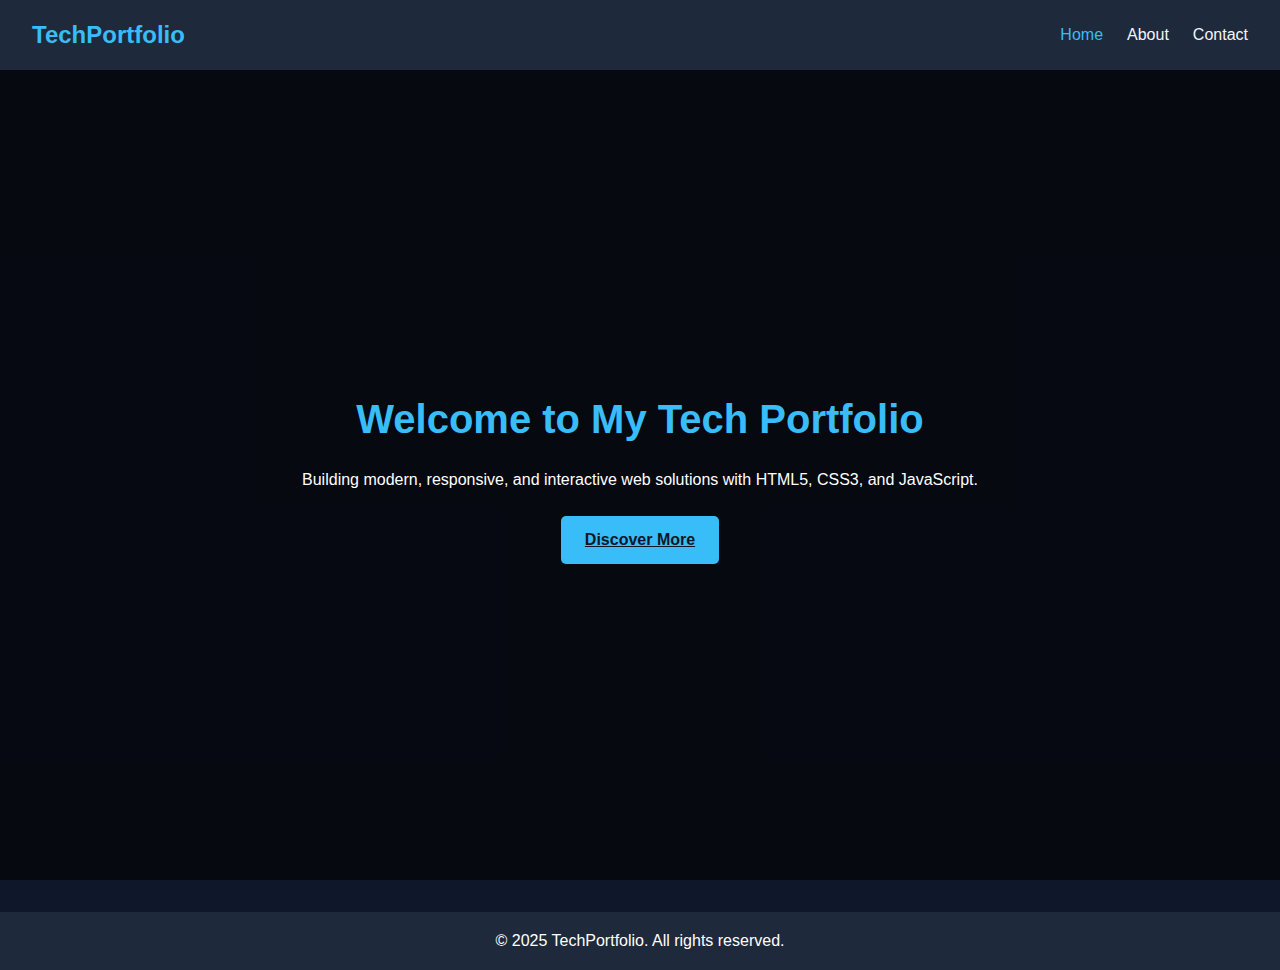
<file: index.html>
<!DOCTYPE html>
<html lang="en">

<head>
    <meta charset="UTF-8" />
    <meta name="viewport" content="width=device-width, initial-scale=1.0" />
    <title>My Portfolio - Home</title>
    <link rel="stylesheet" href="style.css" />
    <script defer src="script.js"></script>
</head>

<body>
    <header>
        <nav class="navbar">
            <h1 class="logo">TechPortfolio</h1>
            <ul class="nav-links" id="navLinks">
                <!-- ✅ fixed links (no / before or after filenames) -->
                <li><a href="index.html" class="active">Home</a></li>
                <li><a href="about.html">About</a></li>
                <li><a href="contact.html">Contact</a></li>
            </ul>
            <button class="menu-toggle" id="menuToggle">☰</button>
        </nav>
    </header>

    <main>
        <section class="hero home-hero">
            <div class="hero-content">
                <h2>Welcome to My Tech Portfolio</h2>
                <p>Building modern, responsive, and interactive web solutions with HTML5, CSS3, and JavaScript.</p>
                <a href="about.html" class="btn">Discover More</a>
            </div>
        </section>
    </main>

    <footer>
        <p>&copy; 2025 TechPortfolio. All rights reserved.</p>
    </footer>
</body>

</html>
</file>
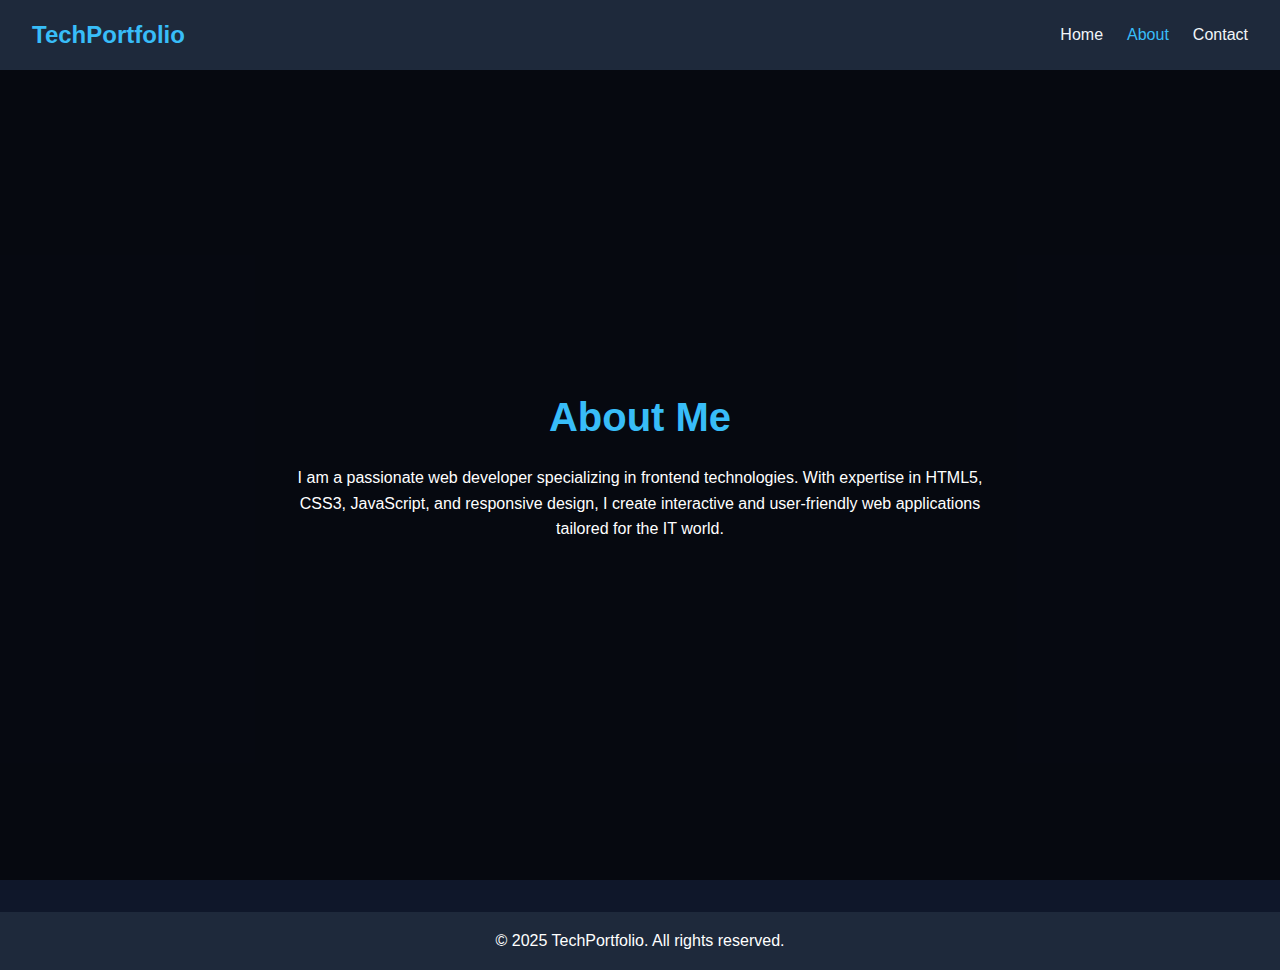
<file: about.html>
<!DOCTYPE html>
<html lang="en">

<head>
    <meta charset="UTF-8" />
    <meta name="viewport" content="width=device-width, initial-scale=1.0" />
    <title>My Portfolio - About</title>
    <link rel="stylesheet" href="style.css" />
    <script defer src="script.js"></script>
</head>

<body>
    <header>
        <nav class="navbar">
            <h1 class="logo">TechPortfolio</h1>
            <ul class="nav-links" id="navLinks">
                <li><a href="index.html">Home</a></li>
                <li><a href="about.html" class="active">About</a></li>
                <li><a href="contact.html">Contact</a></li>
            </ul>
            <button class="menu-toggle" id="menuToggle">☰</button>
        </nav>
    </header>

    <main>
        <section class="hero about-hero">
            <div class="hero-content">
                <h2>About Me</h2>
                <p>
                    I am a passionate web developer specializing in frontend technologies.
                    With expertise in HTML5, CSS3, JavaScript, and responsive design,
                    I create interactive and user-friendly web applications tailored for the IT world.
                </p>
            </div>
        </section>
    </main>

    <footer>
        <p>&copy; 2025 TechPortfolio. All rights reserved.</p>
    </footer>
</body>

</html>
</file>
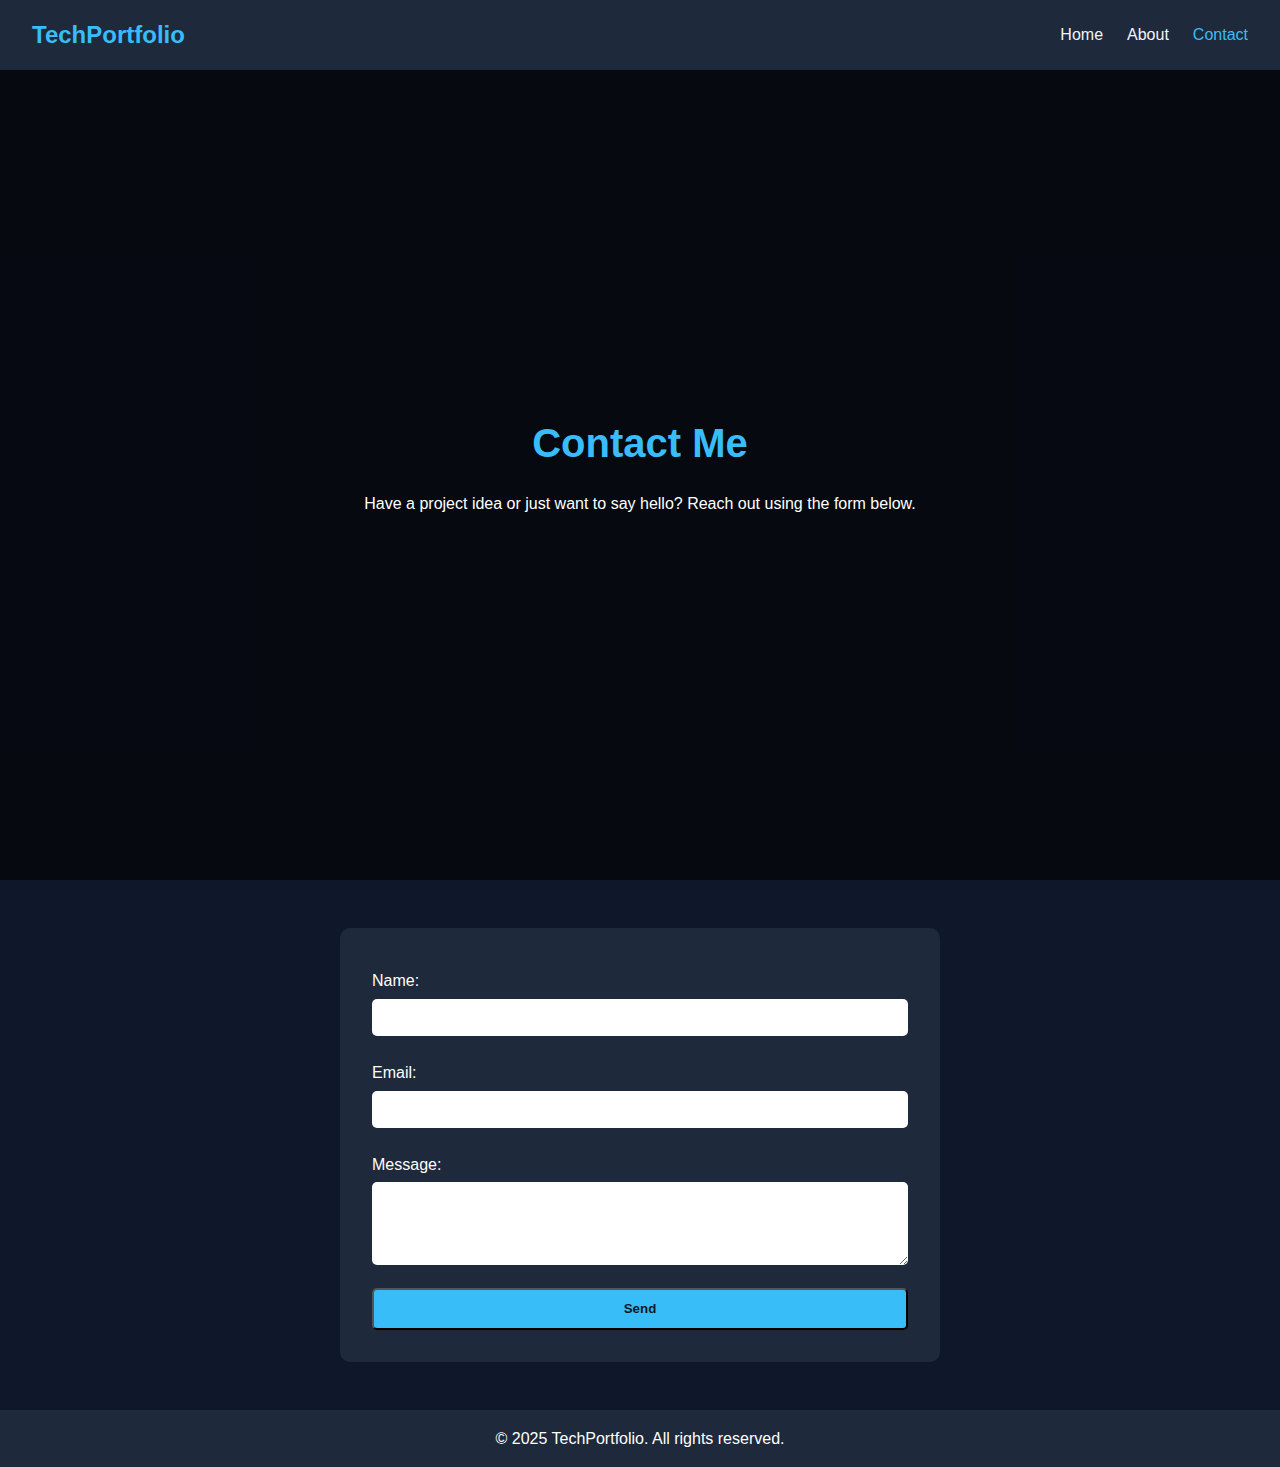
<file: contact.html>
<!DOCTYPE html>
<html lang="en">

<head>
    <meta charset="UTF-8" />
    <meta name="viewport" content="width=device-width, initial-scale=1.0" />
    <title>My Portfolio - Contact</title>
    <link rel="stylesheet" href="style.css" />
    <script defer src="script.js"></script>
</head>

<body>
    <header>
        <nav class="navbar">
            <h1 class="logo">TechPortfolio</h1>
            <ul class="nav-links" id="navLinks">
                <li><a href="index.html">Home</a></li>
                <li><a href="about.html">About</a></li>
                <li><a href="contact.html" class="active">Contact</a></li>
            </ul>
            <button class="menu-toggle" id="menuToggle">☰</button>
        </nav>
    </header>

    <main>
        <section class="hero contact-hero">
            <div class="hero-content">
                <h2>Contact Me</h2>
                <p>Have a project idea or just want to say hello? Reach out using the form below.</p>
            </div>
        </section>

        <section class="contact-form">
            <form id="contactForm">
                <label for="name">Name:</label>
                <input type="text" id="name" required />

                <label for="email">Email:</label>
                <input type="email" id="email" required />

                <label for="message">Message:</label>
                <textarea id="message" rows="4" required></textarea>

                <button type="submit" class="btn">Send</button>
            </form>
            <p id="formMessage"></p>
        </section>
    </main>

    <footer>
        <p>&copy; 2025 TechPortfolio. All rights reserved.</p>
    </footer>
</body>

</html>
</file>
<file: style.css>
/* General Reset */
* {
  margin: 0;
  padding: 0;
  box-sizing: border-box;
}

body {
  font-family: "Segoe UI", Tahoma, Geneva, Verdana, sans-serif;
  line-height: 1.6;
  color: #fff;
  background: #0f172a;
  /* dark tech background */
}

/* Navbar */
.navbar {
  display: flex;
  justify-content: space-between;
  align-items: center;
  padding: 1rem 2rem;
  background: #1e293b;
  position: sticky;
  top: 0;
  z-index: 1000;
}

.logo {
  font-size: 1.5rem;
  font-weight: bold;
  color: #38bdf8;
  /* tech blue */
}

.nav-links {
  display: flex;
  list-style: none;
  gap: 1.5rem;
}

.nav-links a {
  text-decoration: none;
  color: #f1f5f9;
  transition: color 0.3s ease;
}

.nav-links a:hover,
.nav-links a.active {
  color: #38bdf8;
}

.menu-toggle {
  display: none;
  background: none;
  border: none;
  font-size: 1.8rem;
  color: #fff;
}

/* Hero Sections */
.hero {
  height: 90vh;
  display: flex;
  align-items: center;
  justify-content: center;
  text-align: center;
  background-size: cover;
  background-position: center;
  position: relative;
}

.hero::before {
  content: "";
  position: absolute;
  top: 0;
  left: 0;
  right: 0;
  bottom: 0;
  background: rgba(0, 0, 0, 0.6);
  /* overlay for text readability */
}

.hero-content {
  position: relative;
  max-width: 700px;
  z-index: 1;
}

.hero-content h2 {
  font-size: 2.5rem;
  margin-bottom: 1rem;
  color: #38bdf8;
}

.hero-content p {
  margin-bottom: 1.5rem;
}

.btn {
  display: inline-block;
  padding: 0.7rem 1.5rem;
  background: #38bdf8;
  color: #0f172a;
  font-weight: bold;
  border-radius: 5px;
  transition: background 0.3s ease;
}

.btn:hover {
  background: #0ea5e9;
  color: #fff;
}

/* Background Images */
.home-hero {
  background-image: url("https://images.unsplash.com/photo-1537432376769-00aabf7aa529?auto=format&fit=crop&w=1600&q=80");
}

.about-hero {
  background-image: url("https://images.unsplash.com/photo-1518770660439-4636190af475?auto=format&fit=crop&w=1600&q=80");
}

.contact-hero {
  background-image: url("https://images.unsplash.com/photo-1519389950473-47ba0277781c?auto=format&fit=crop&w=1600&q=80");
}

/* Contact Form */
.contact-form {
  max-width: 600px;
  margin: 3rem auto;
  padding: 2rem;
  background: #1e293b;
  border-radius: 10px;
}

.contact-form label {
  display: block;
  margin: 0.5rem 0 0.3rem;
}

.contact-form input,
.contact-form textarea {
  width: 100%;
  padding: 0.7rem;
  border: none;
  border-radius: 5px;
  margin-bottom: 1rem;
}

.contact-form button {
  width: 100%;
}

/* Footer */
footer {
  text-align: center;
  padding: 1rem;
  background: #1e293b;
  margin-top: 2rem;
}

/* Responsive */
@media (max-width: 768px) {
  .nav-links {
    display: none;
    flex-direction: column;
    background: #1e293b;
    position: absolute;
    top: 60px;
    right: 20px;
    padding: 1rem;
    border-radius: 5px;
  }

  .nav-links.show {
    display: flex;
  }

  .menu-toggle {
    display: block;
  }
}
</file>
